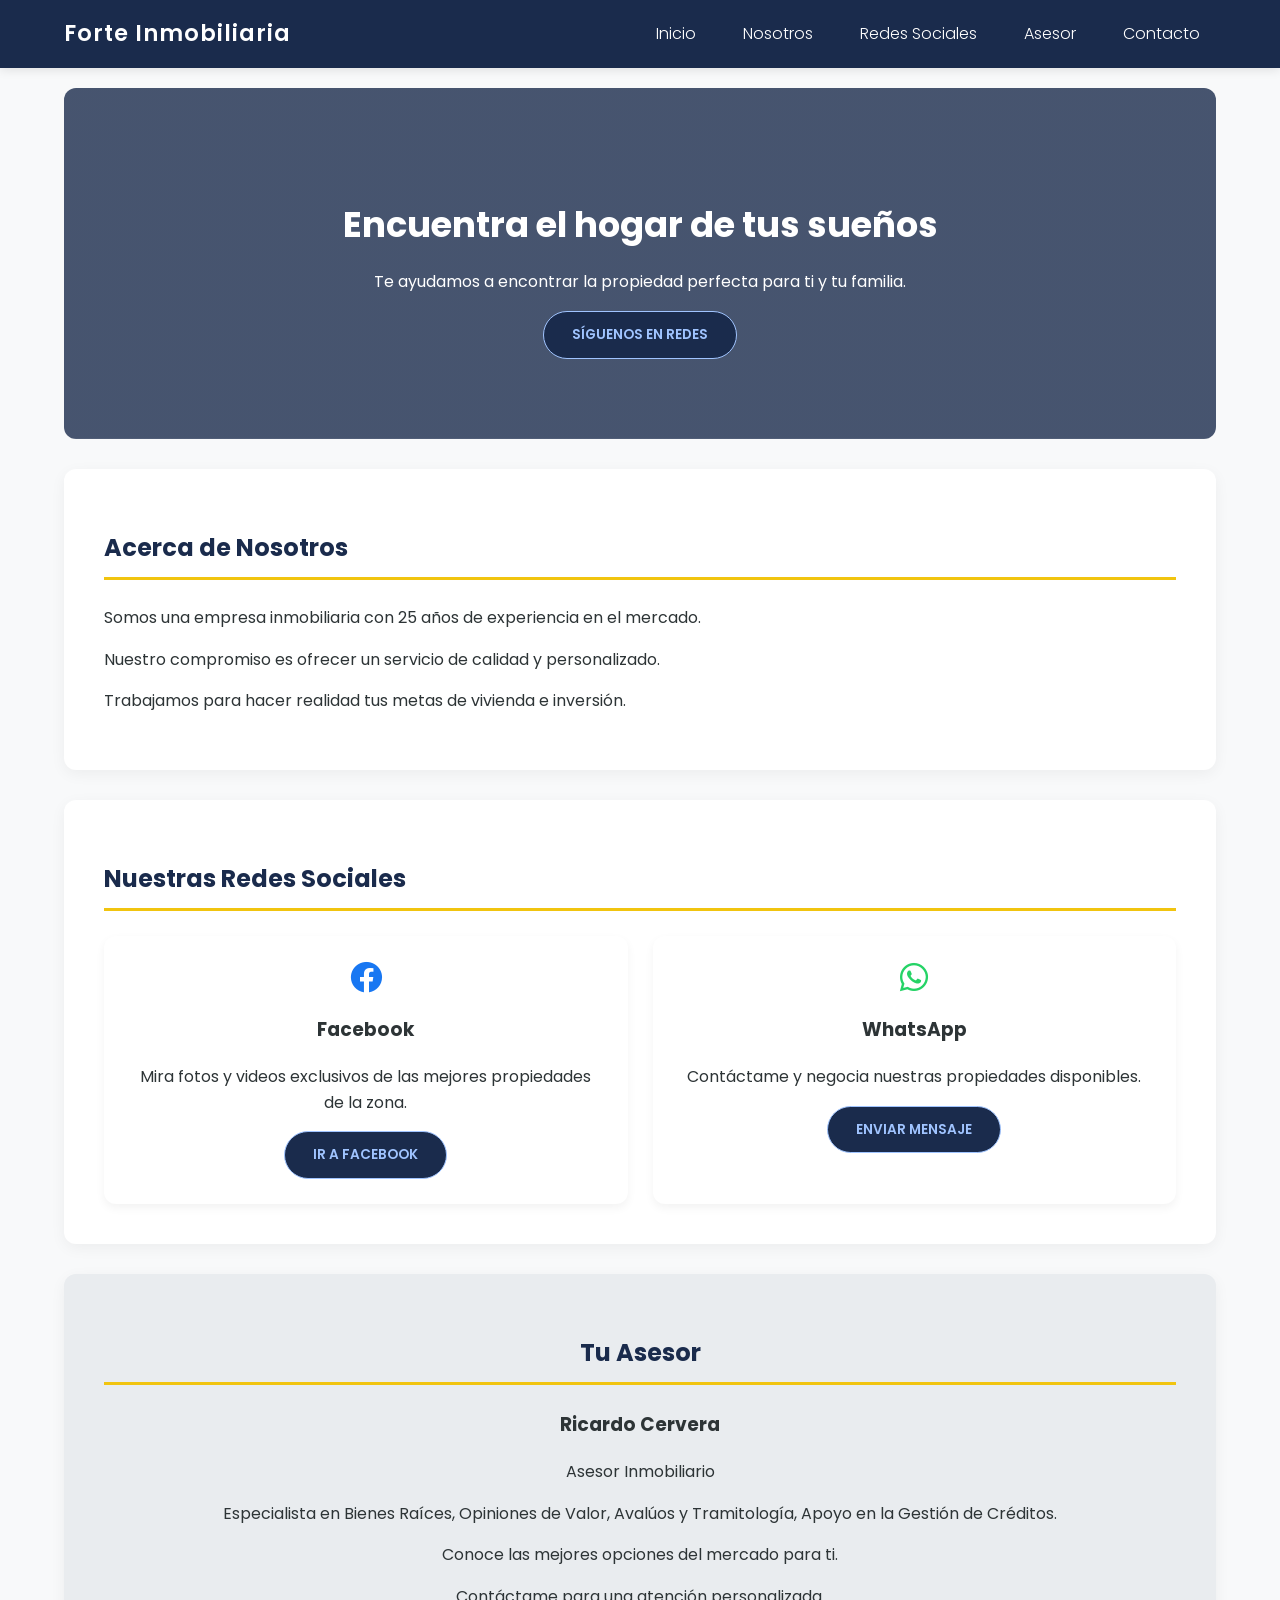
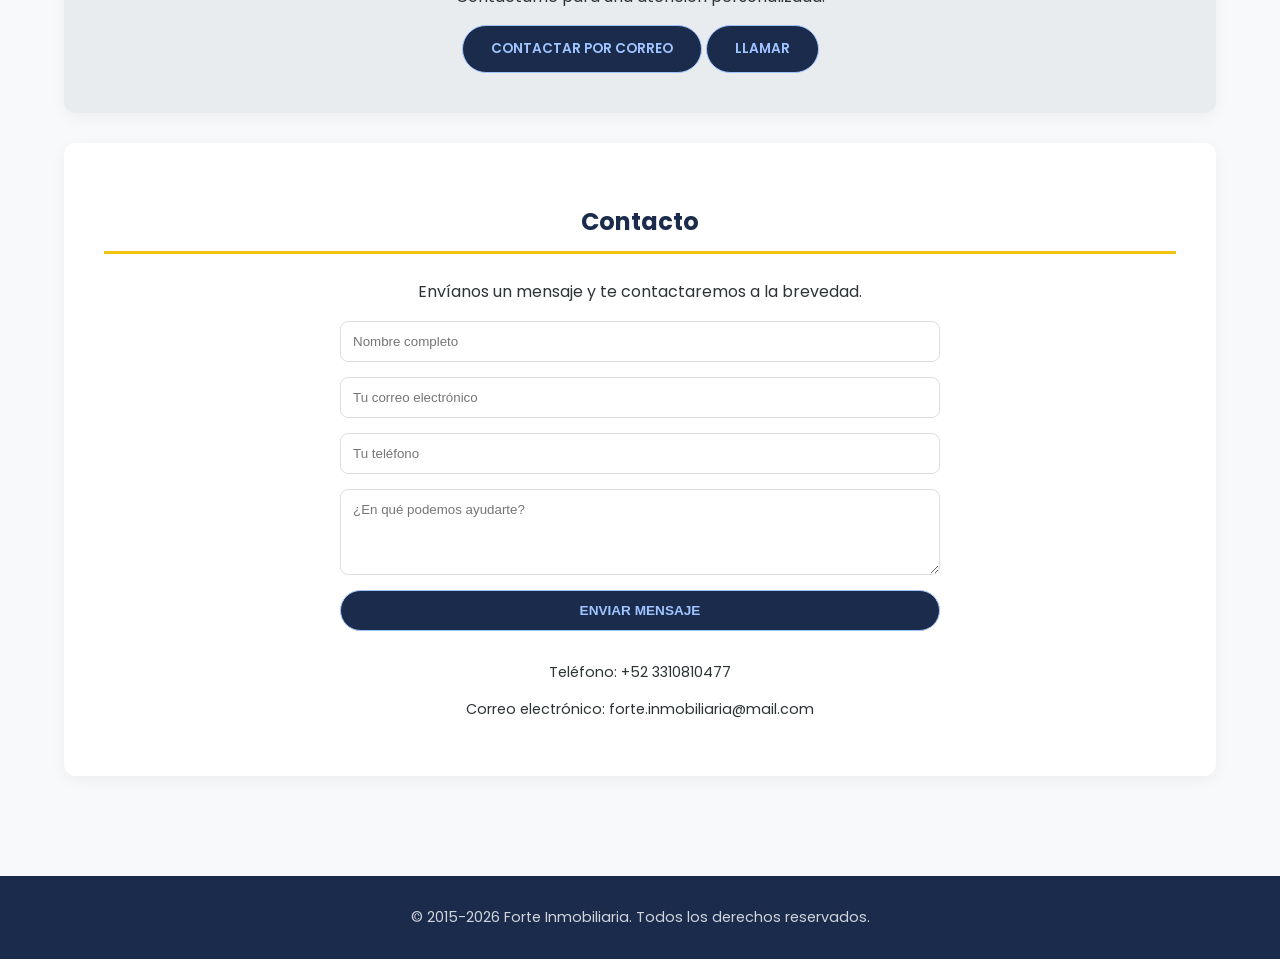
<file: index.html>
<!DOCTYPE html>
<html lang="es">
<head>
 <meta charset="UTF-8">
 <meta name="viewport" content="width=device-width, initial-scale=1.0">
 <title>Forte Inmobiliaria</title>
 <link rel="stylesheet" href="style.css">
 <link rel="stylesheet" href="https://cdnjs.cloudflare.com/ajax/libs/font-awesome/6.0.0/css/all.min.css">
</head>
<body>
 <header>
 <div class="logo">Forte Inmobiliaria</div>
 <nav>
 <ul>
 <li><a href="#inicio">Inicio</a></li>
 <li><a href="#nosotros">Nosotros</a></li>
 <li><a href="#redes">Redes Sociales</a></li> 
 <li><a href="#asesor">Asesor</a></li>
 <li><a href="#contacto">Contacto</a></li>
 </ul>
 </nav>
 </header>

 <main>
 <section id="inicio" class="hero">
 <h1>Encuentra el hogar de tus sueños</h1>
 <p>Te ayudamos a encontrar la propiedad perfecta para ti y tu familia.</p>
 <a href="#redes" class="button">Síguenos en redes</a> 
 </section>

 <section id="nosotros" class="section">
 <h2>Acerca de Nosotros</h2>
 <p>Somos una empresa inmobiliaria con 25 años de experiencia en el mercado.</p>
 <p>Nuestro compromiso es ofrecer un servicio de calidad y personalizado.</p>
 <p>Trabajamos para hacer realidad tus metas de vivienda e inversión.</p>
 </section>

 <section id="redes" class="section">
 <h2>Nuestras Redes Sociales</h2>
 <div class="property-grid">
 
 <div class="property-card">
 <i class="fab fa-facebook" style="font-size: 2rem; color: #1877F2;"></i>
 <h3>Facebook</h3>
 <p>Mira fotos y videos exclusivos de las mejores propiedades de la zona.</p>
 <a href="https://www.facebook.com/people/Forte-Inmobiliaria/100044615719228/" target="_blank" class="button">Ir a Facebook</a>
 </div>

 <div class="property-card">
 <i class="fab fa-whatsapp" style="font-size: 2rem; color: #25D366;"></i>
 <h3>WhatsApp</h3>
 <p>Contáctame y negocia nuestras propiedades disponibles.</p>
 <a href="https://wa.me/5213310810477" target="_blank" class="button">Enviar mensaje</a>
 </div>

 </div>
 </section>

 <section id="asesor" class="section asesor-section">
 <h2>Tu Asesor</h2>
 <div class="asesor-info">
 <h3>Ricardo Cervera</h3>
 <p>Asesor Inmobiliario</p>
 <p>Especialista en Bienes Raíces, Opiniones de Valor, Avalúos y Tramitología, Apoyo en la Gestión de Créditos.</p>
 <p>Conoce las mejores opciones del mercado para ti.</p>
 <p>Contáctame para una atención personalizada.</p>
 <a href="mailto:forte.inmobiliaria@mail.com" class="button">Contactar por correo</a>
 <a href="tel:+523310810477" class="button">Llamar</a>
 </div>
 </section>

 <section id="contacto" class="section contact-section">
 <h2>Contacto</h2>
 <p>Envíanos un mensaje y te contactaremos a la brevedad.</p>
 
 <form action="https://formspree.io/f/ricardo.cervera@outlook.com" method="POST" style="max-width: 600px; margin: 0 auto; display: flex; flex-direction: column; gap: 15px;">
    <input type="text" name="nombre" placeholder="Nombre completo" required style="padding: 12px; border-radius: 8px; border: 1px solid #ddd;">
    <input type="email" name="_replyto" placeholder="Tu correo electrónico" required style="padding: 12px; border-radius: 8px; border: 1px solid #ddd;">
    <input type="tel" name="telefono" placeholder="Tu teléfono" required style="padding: 12px; border-radius: 8px; border: 1px solid #ddd;">
    <textarea name="mensaje" placeholder="¿En qué podemos ayudarte?" rows="4" required style="padding: 12px; border-radius: 8px; border: 1px solid #ddd; font-family: sans-serif;"></textarea>
    
    <input type="text" name="_gotcha" style="display:none">
    
    <button type="submit" class="button">Enviar Mensaje</button>
 </form>

 <div style="margin-top: 30px; font-size: 0.9rem;">
    <p>Teléfono: +52 3310810477</p>
    <p>Correo electrónico: forte.inmobiliaria@mail.com</p>
 </div>
 </section>
 </main>

 <footer>
 <p>&copy; 2015-2026 Forte Inmobiliaria. Todos los derechos reservados.</p>
 </footer>
</body>
</html>
</file>
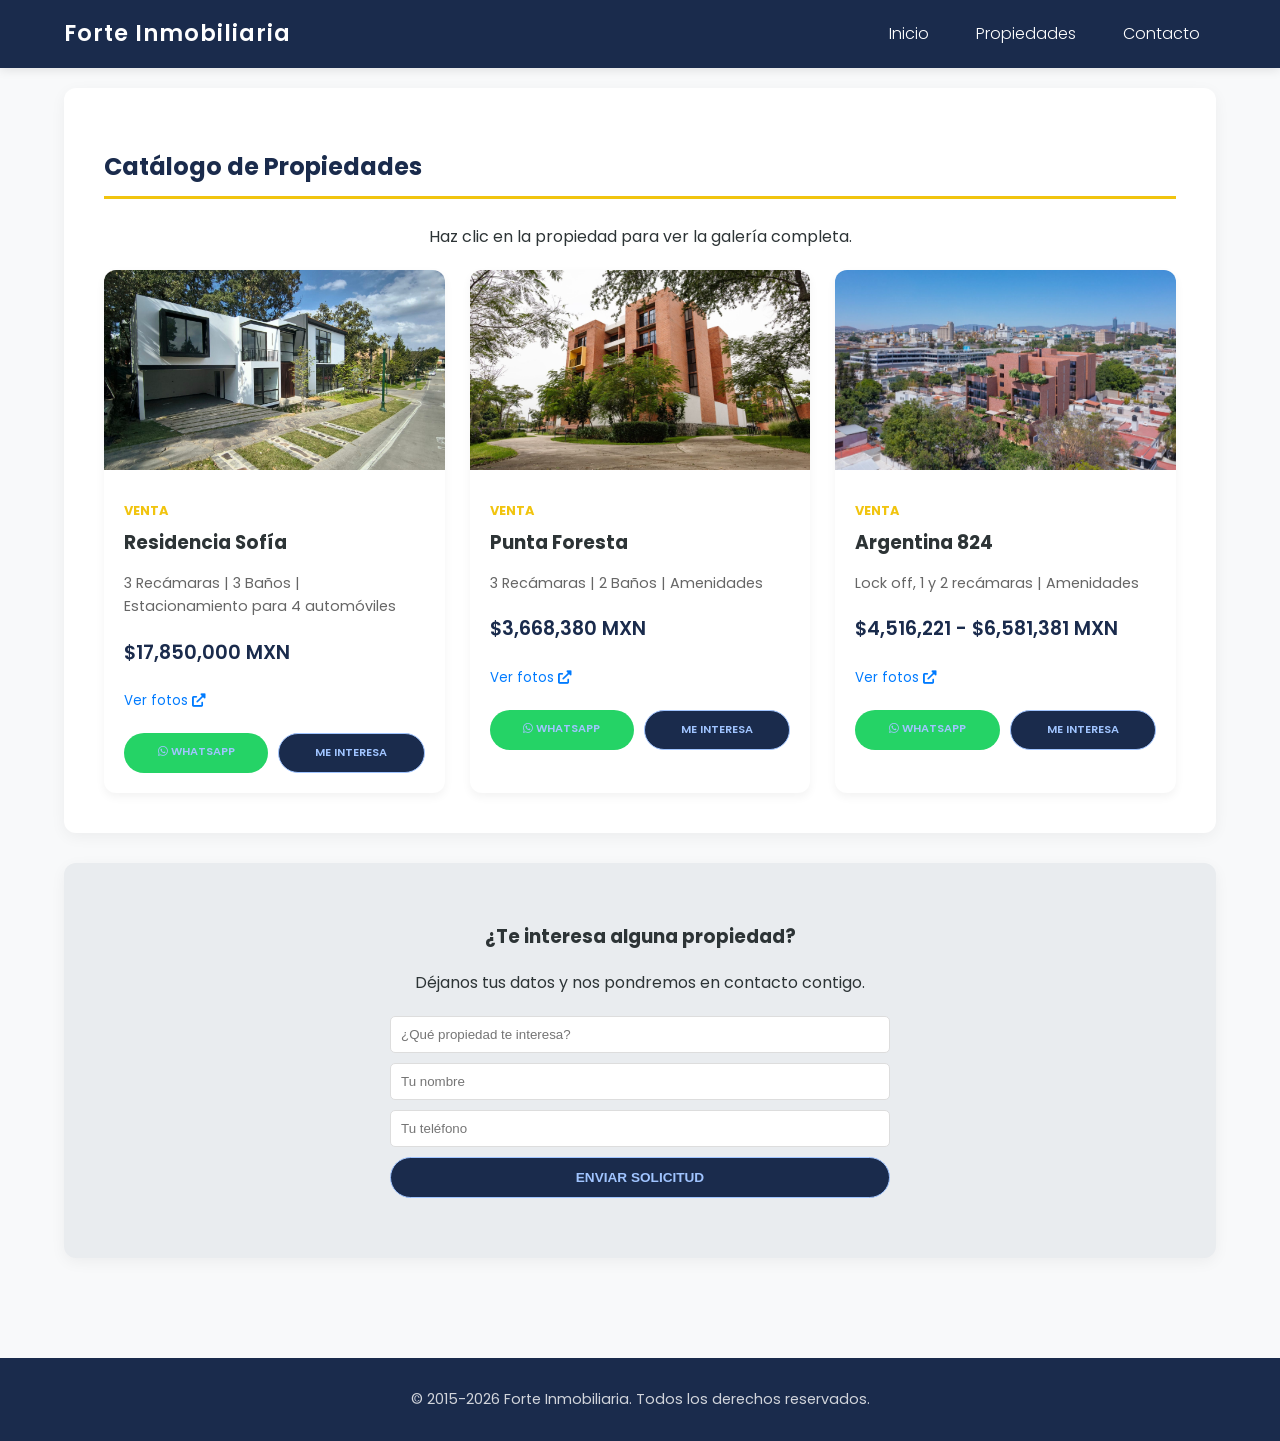
<file: propiedades/index.html>
<!DOCTYPE html>
<html lang="es">
<head>
    <meta charset="UTF-8">
    <meta name="viewport" content="width=device-width, initial-scale=1.0">
    <title>Propiedades - Forte Inmobiliaria</title>
    <link rel="stylesheet" href="../style.css">
    <link rel="stylesheet" href="https://cdnjs.cloudflare.com/ajax/libs/font-awesome/6.0.0/css/all.min.css">
    <link rel="icon" type="image/png" href="../favicon.png">
</head>
<body>
    <header>
        <div class="logo">Forte Inmobiliaria</div>
        <nav>
            <ul>
                <li><a href="../">Inicio</a></li>
                <li><a href="#">Propiedades</a></li>
                <li><a href="../#contacto">Contacto</a></li>
            </ul>
        </nav>
    </header>

    <main>
        <section class="section">
            <h2>Catálogo de Propiedades</h2>
            <p style="text-align: center; margin-bottom: 20px;">Haz clic en la propiedad para ver la galería completa.</p>
            
            <div class="property-grid">

                <div class="property-card" style="text-align: left; padding: 0; overflow: hidden;">
                    <a href="https://photos.app.goo.gl/P7SHqZXeskj2RnQ78" target="_blank" style="text-decoration: none; color: inherit; display: block;">
                        <img src="../img/resofi.jpg" alt="casa" style="width: 100%; height: 200px; object-fit: cover; transition: 0.3s;">
                        <div style="padding: 20px;">
                            <span style="color: #f1c40f; font-weight: bold; font-size: 0.8rem;">VENTA</span>
                            <h3 style="margin: 5px 0;">Residencia Sofía</h3>
                            <p style="font-size: 0.9rem; color: #666;">3 Recámaras | 3 Baños | Estacionamiento para 4 automóviles</p>
                            <p style="font-weight: 600; color: #1a2b4c; font-size: 1.2rem;">$17,850,000 MXN</p>
                            <small style="color: #007bff;">Ver fotos <i class="fas fa-external-link-alt"></i></small>
                        </div>
                    </a>
                    <div style="padding: 0 20px 20px 20px; display: flex; gap: 10px;">
                        <a href="https://wa.me/5213310810477?text=Hola,%20me%20interesa%20la%20Residencia%20Sofia" target="_blank" class="button" style="background: #25D366; border: none; flex: 1; padding: 10px; font-size: 0.7rem; text-align: center;">
                            <i class="fab fa-whatsapp"></i> WhatsApp
                        </a>
                        <a href="#contacto-propiedad" class="button" style="flex: 1; padding: 10px; font-size: 0.7rem; text-align: center;">Me interesa</a>
                    </div>
                </div>

                <div class="property-card" style="text-align: left; padding: 0; overflow: hidden;">
                    <a href="https://photos.app.goo.gl/j2CNabnrmqHs79uT6" target="_blank" style="text-decoration: none; color: inherit; display: block;">
                        <img src="../img/puntafor.jpg" alt="departamento" style="width: 100%; height: 200px; object-fit: cover; transition: 0.3s;">
                        <div style="padding: 20px;">
                            <span style="color: #f1c40f; font-weight: bold; font-size: 0.8rem;">VENTA</span>
                            <h3 style="margin: 5px 0;">Punta Foresta</h3>
                            <p style="font-size: 0.9rem; color: #666;">3 Recámaras | 2 Baños | Amenidades</p>
                            <p style="font-weight: 600; color: #1a2b4c; font-size: 1.2rem;">$3,668,380 MXN</p>
                            <small style="color: #007bff;">Ver fotos <i class="fas fa-external-link-alt"></i></small>
                        </div>
                    </a>
                    <div style="padding: 0 20px 20px 20px; display: flex; gap: 10px;">
                        <a href="https://wa.me/5213310810477?text=Hola,%20me%20interesa%20el%20Departamento%20Punta%20Foresta" target="_blank" class="button" style="background: #25D366; border: none; flex: 1; padding: 10px; font-size: 0.7rem; text-align: center;">
                            <i class="fab fa-whatsapp"></i> WhatsApp
                        </a>
                        <a href="#contacto-propiedad" class="button" style="flex: 1; padding: 10px; font-size: 0.7rem; text-align: center;">Me interesa</a>
                    </div>
                </div>       
                        
                <div class="property-card" style="text-align: left; padding: 0; overflow: hidden;">
                    <a href="https://photos.app.goo.gl/sHLWqYdCTBox27z5A" target="_blank" style="text-decoration: none; color: inherit; display: block;">
                        <img src="../img/arg824.jpg" alt="departamento" style="width: 100%; height: 200px; object-fit: cover; transition: 0.3s;">
                        <div style="padding: 20px;">
                            <span style="color: #f1c40f; font-weight: bold; font-size: 0.8rem;">VENTA</span>
                            <h3 style="margin: 5px 0;">Argentina 824</h3>
                            <p style="font-size: 0.9rem; color: #666;">Lock off, 1 y 2 recámaras | Amenidades</p>
                            <p style="font-weight: 600; color: #1a2b4c; font-size: 1.2rem;">$4,516,221 - $6,581,381 MXN</p>
                            <small style="color: #007bff;">Ver fotos <i class="fas fa-external-link-alt"></i></small>
                        </div>
                    </a>
                    <div style="padding: 0 20px 20px 20px; display: flex; gap: 10px;">
                        <a href="https://wa.me/5213310810477?text=Hola,%20me%20interesa%20el%20departamento%20Argentina%20824" target="_blank" class="button" style="background: #25D366; border: none; flex: 1; padding: 10px; font-size: 0.7rem; text-align: center;">
                            <i class="fab fa-whatsapp"></i> WhatsApp
                        </a>
                        <a href="#contacto-propiedad" class="button" style="flex: 1; padding: 10px; font-size: 0.7rem; text-align: center;">Me interesa</a>
                    </div>
                </div>

            </div>
        </section>

        <section id="contacto-propiedad" class="section asesor-section">
            <h3>¿Te interesa alguna propiedad?</h3>
            <p>Déjanos tus datos y nos pondremos en contacto contigo.</p>
            <form action="https://formspree.io/f/mlgozdql" method="POST" style="max-width: 500px; margin: 20px auto; display: flex; flex-direction: column; gap: 10px;">
                <input type="text" name="propiedad" placeholder="¿Qué propiedad te interesa?" required style="padding: 10px; border-radius: 5px; border: 1px solid #ddd;">
                <input type="text" name="nombre" placeholder="Tu nombre" required style="padding: 10px; border-radius: 5px; border: 1px solid #ddd;">
                <input type="tel" name="telefono" placeholder="Tu teléfono" required style="padding: 10px; border-radius: 5px; border: 1px solid #ddd;">
                <button type="submit" class="button">Enviar Solicitud</button>
            </form>
        </section>
    </main>

    <footer>
        <p>&copy; 2015-2026 Forte Inmobiliaria. Todos los derechos reservados.</p>
    </footer>
</body>
</html>
</file>
<file: style.css>
@import url('https://fonts.googleapis.com/css2?family=Poppins:wght@300;400;600&display=swap');

body {
    font-family: 'Poppins', sans-serif;
    margin: 0;
    padding: 0;
    background-color: #f8f9fa;
    color: #2d3436;
    line-height: 1.6;
}

header {
    background-color: #1a2b4c;
    color: #fff;
    padding: 1rem 5%;
    display: flex;
    justify-content: space-between;
    align-items: center;
    position: sticky;
    top: 0;
    z-index: 1000;
    box-shadow: 0 2px 10px rgba(0,0,0,0.1);
}

.logo {
    font-size: 1.4rem;
    font-weight: 600;
    letter-spacing: 1px;
}

nav ul {
    list-style: none;
    padding: 0;
    margin: 0;
    display: flex;
    gap: 15px;
}

nav ul li a {
    color: #fff;
    text-decoration: none;
    padding: 0.5rem 1rem;
    font-weight: 300;
    transition: all 0.3s ease;
}

nav ul li a:hover {
    color: #f1c40f;
}

main {
    padding: 20px 5%;
}

.hero {
    background: linear-gradient(rgba(26, 43, 76, 0.8), rgba(26, 43, 76, 0.8)), url('https://images.unsplash.com/photo-1560518883-ce09059eeffa?auto=format&fit=crop&w=1000&q=80');
    background-size: cover;
    background-position: center;
    padding: 80px 20px;
    color: #fff;
    text-align: center;
    border-radius: 12px;
    margin-bottom: 30px;
}

.hero h1 {
    font-size: 2.2rem;
    margin-bottom: 10px;
}

.section {
    background-color: #fff;
    padding: 40px;
    margin-bottom: 30px;
    border-radius: 12px;
    box-shadow: 0 4px 15px rgba(0,0,0,0.05);
}

.section h2 {
    color: #1a2b4c;
    border-bottom: 3px solid #f1c40f;
    padding-bottom: 10px;
    margin-bottom: 25px;
}

.property-grid {
    display: grid;
    grid-template-columns: repeat(auto-fit, minmax(280px, 1fr));
    gap: 25px;
}

.property-card {
    background: #fff;
    border-radius: 12px;
    padding: 25px;
    text-align: center;
    box-shadow: 0 4px 10px rgba(0,0,0,0.05);
    transition: all 0.3s ease;
}

.property-card:hover {
    transform: translateY(-5px);
    box-shadow: 0 8px 25px rgba(0,0,0,0.1);
}

.button {
    display: inline-block;
    background-color: #1a2b4c;
    color: #a0c4ff !important; /* Azul clarito para máxima legibilidad */
    padding: 12px 28px;
    text-decoration: none;
    border-radius: 50px;
    text-transform: uppercase;
    font-size: 0.85rem;
    font-weight: 600;
    border: 1px solid #a0c4ff;
    transition: all 0.3s ease;
}

.button:hover {
    background-color: #f1c40f !important;
    color: #1a2b4c !important; /* Cambia a oscuro sobre el amarillo */
    border-color: #f1c40f;
}

.asesor-section {
    background-color: #e9ecef;
    text-align: center;
}

.contact-section {
    text-align: center;
}

footer {
    background-color: #1a2b4c;
    color: #fff;
    text-align: center;
    padding: 30px 0;
    margin-top: 50px;
    width: 100%;
}

footer p {
    margin: 0;
    font-size: 0.9rem;
    opacity: 0.8;
}
</file>
